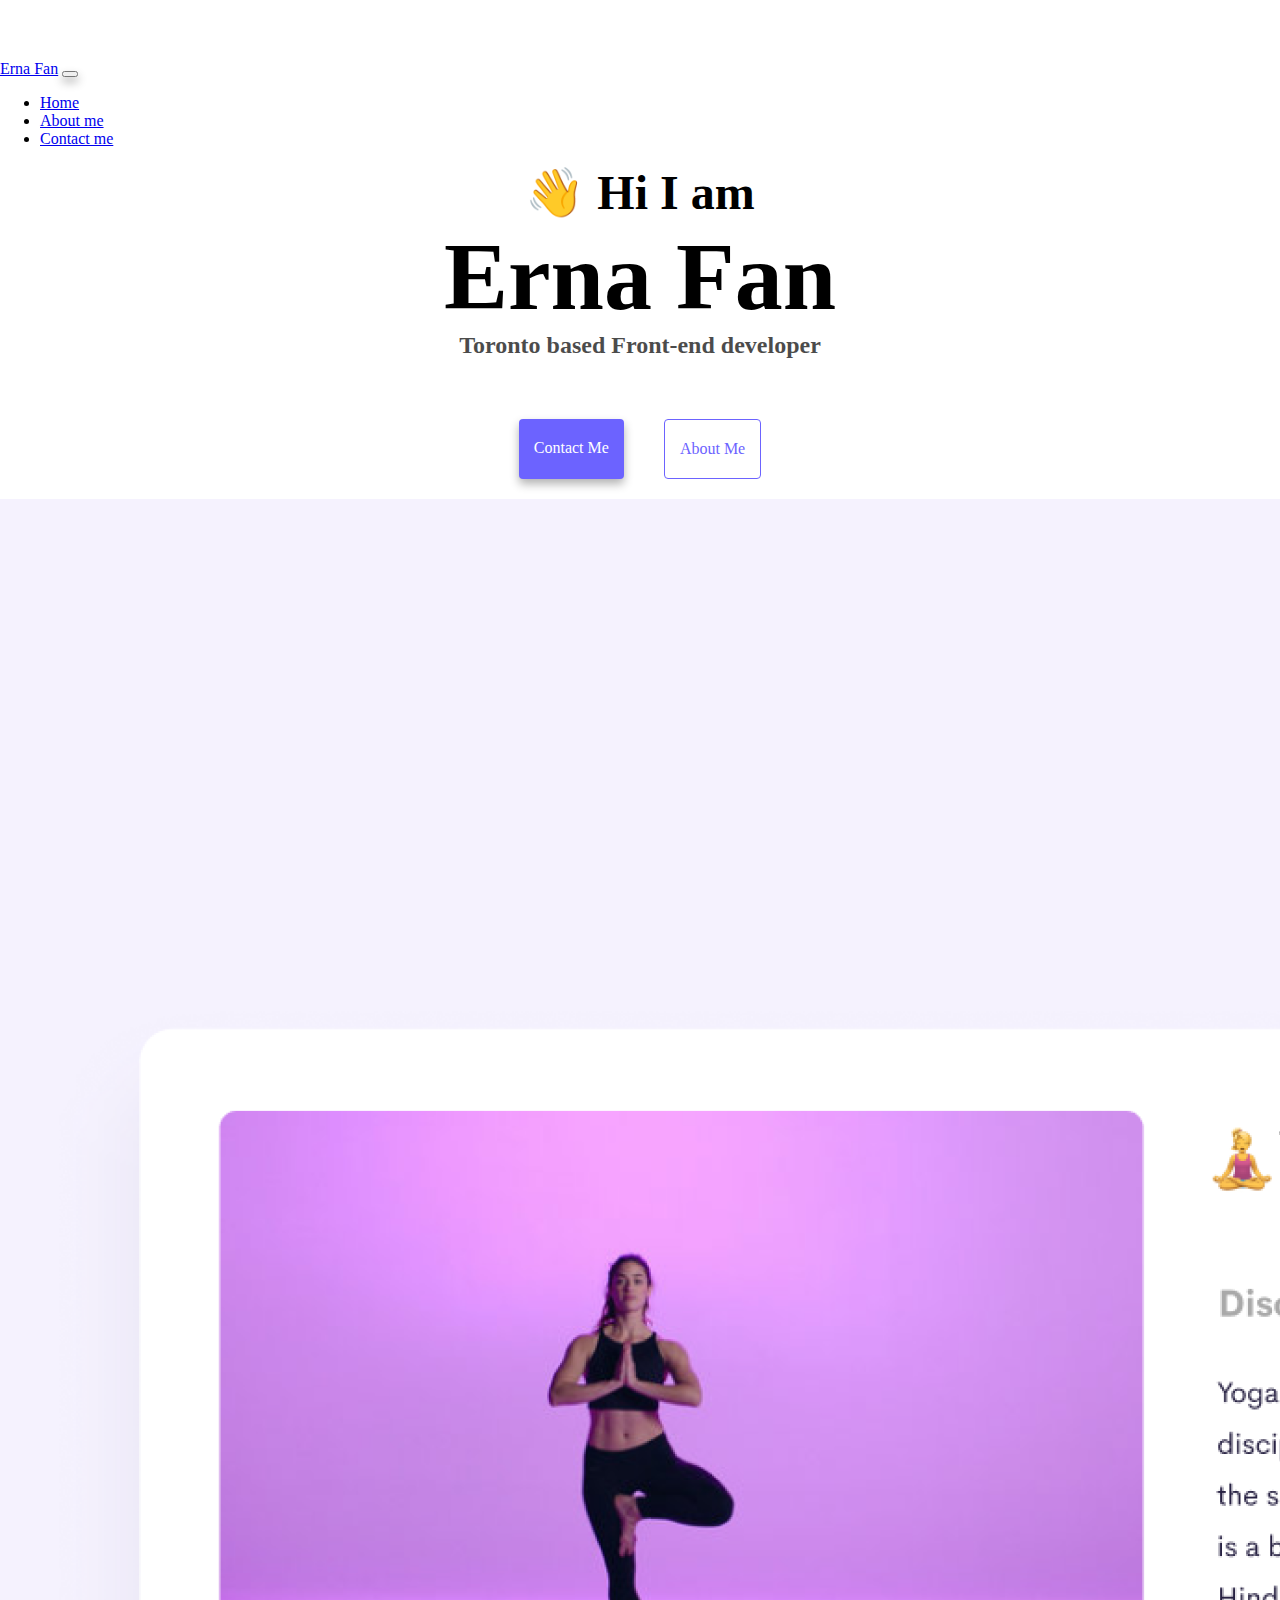
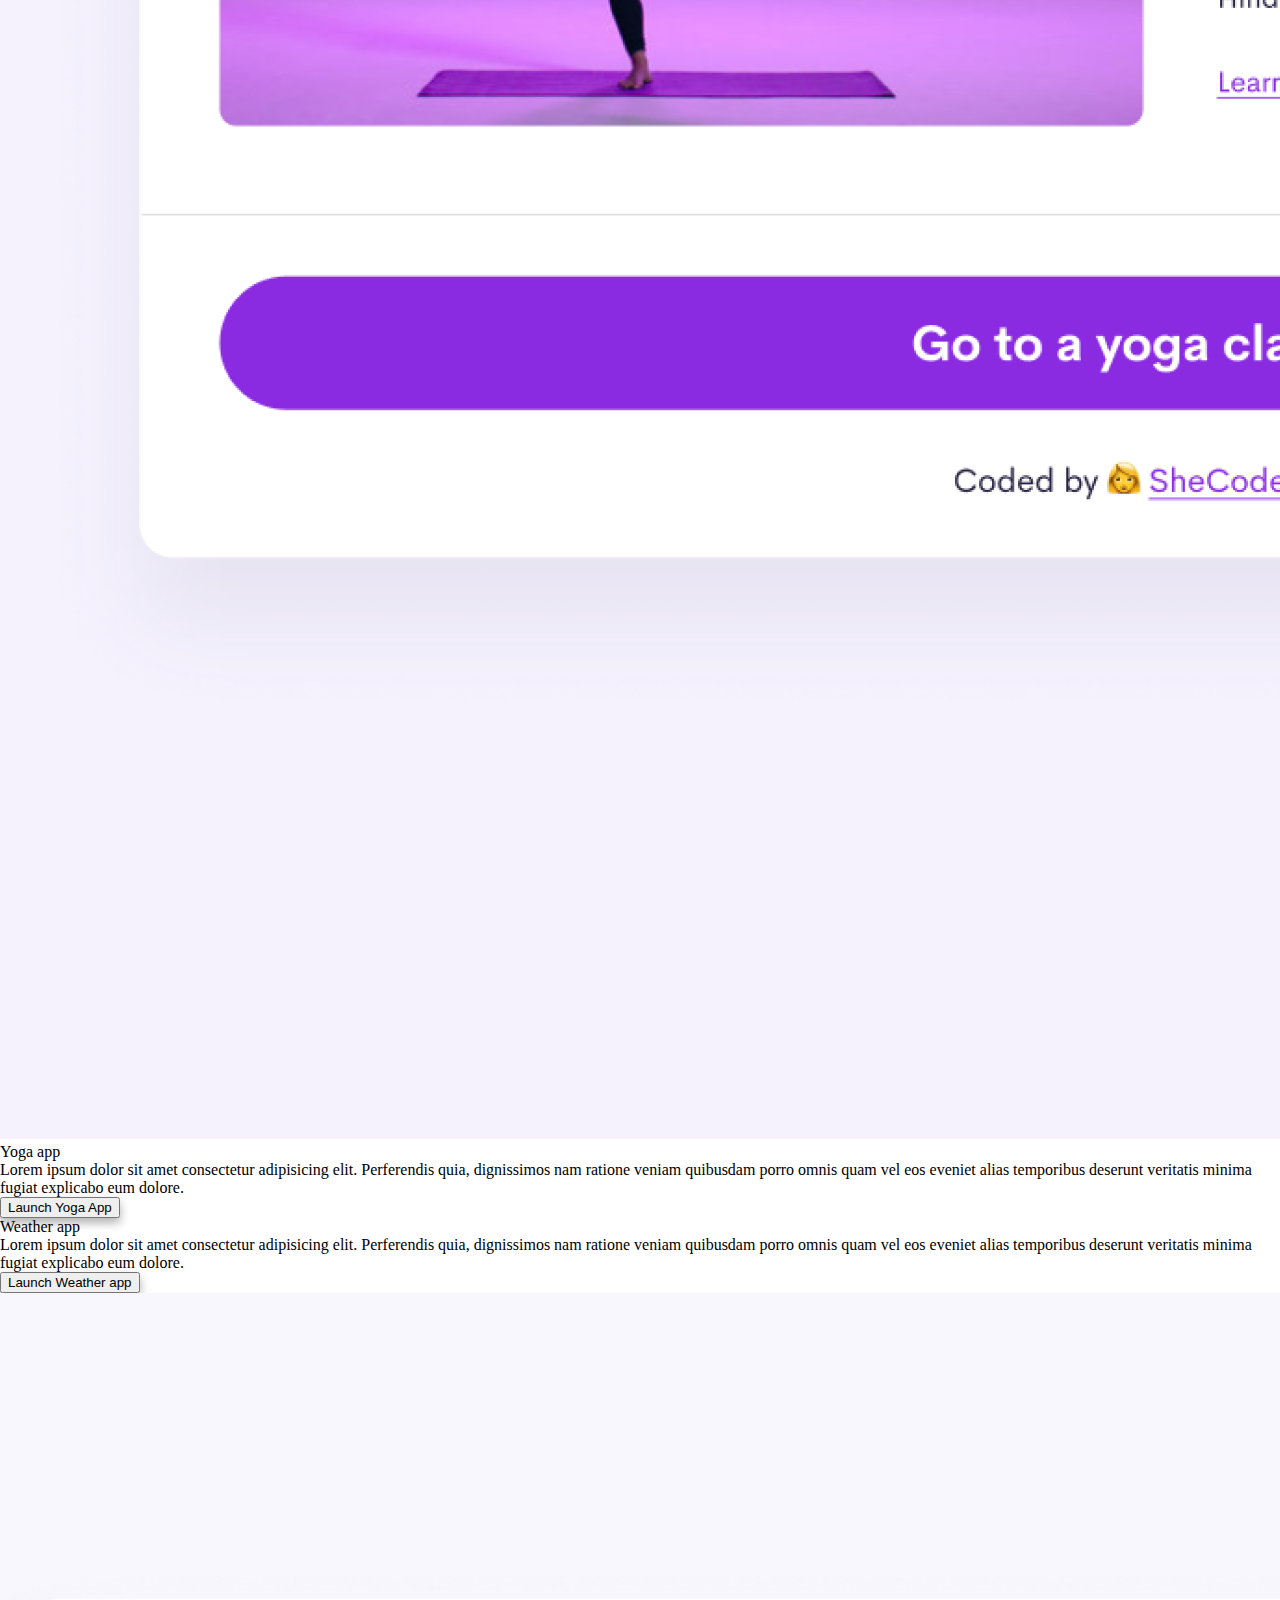
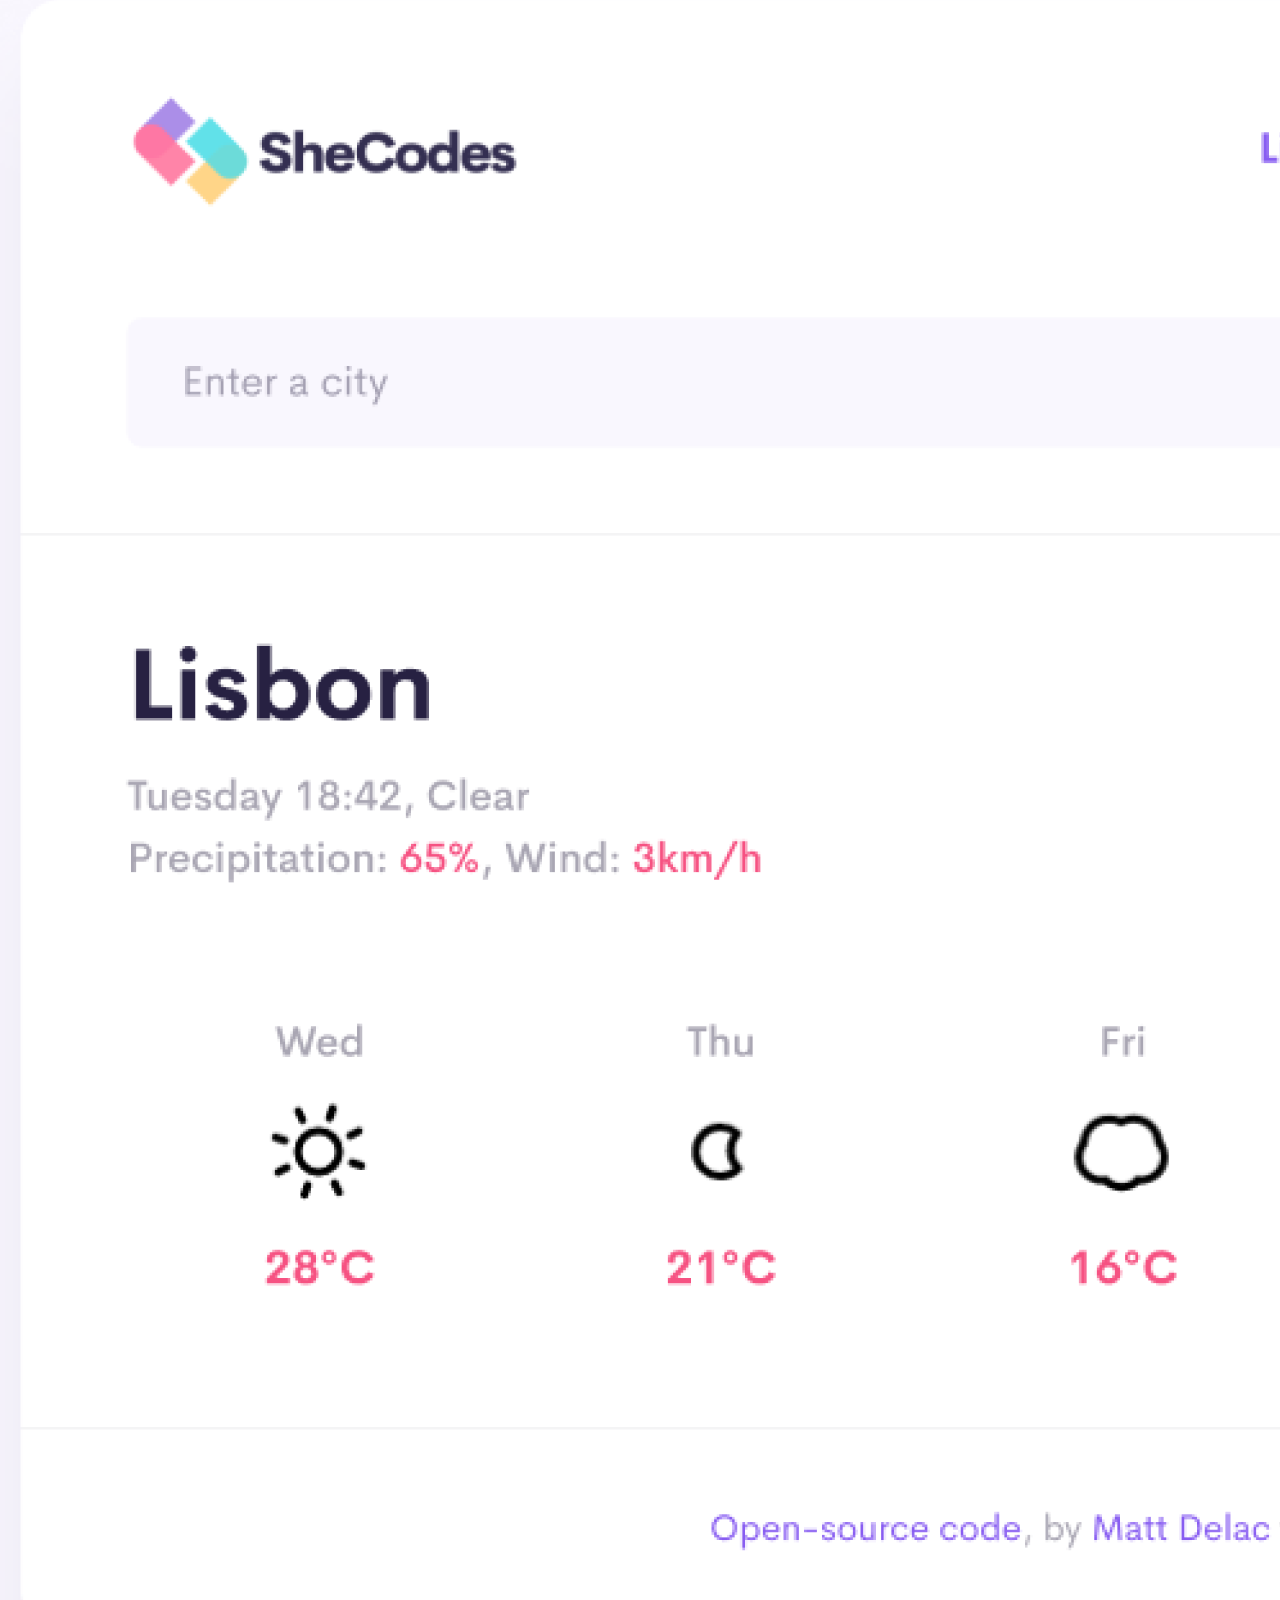
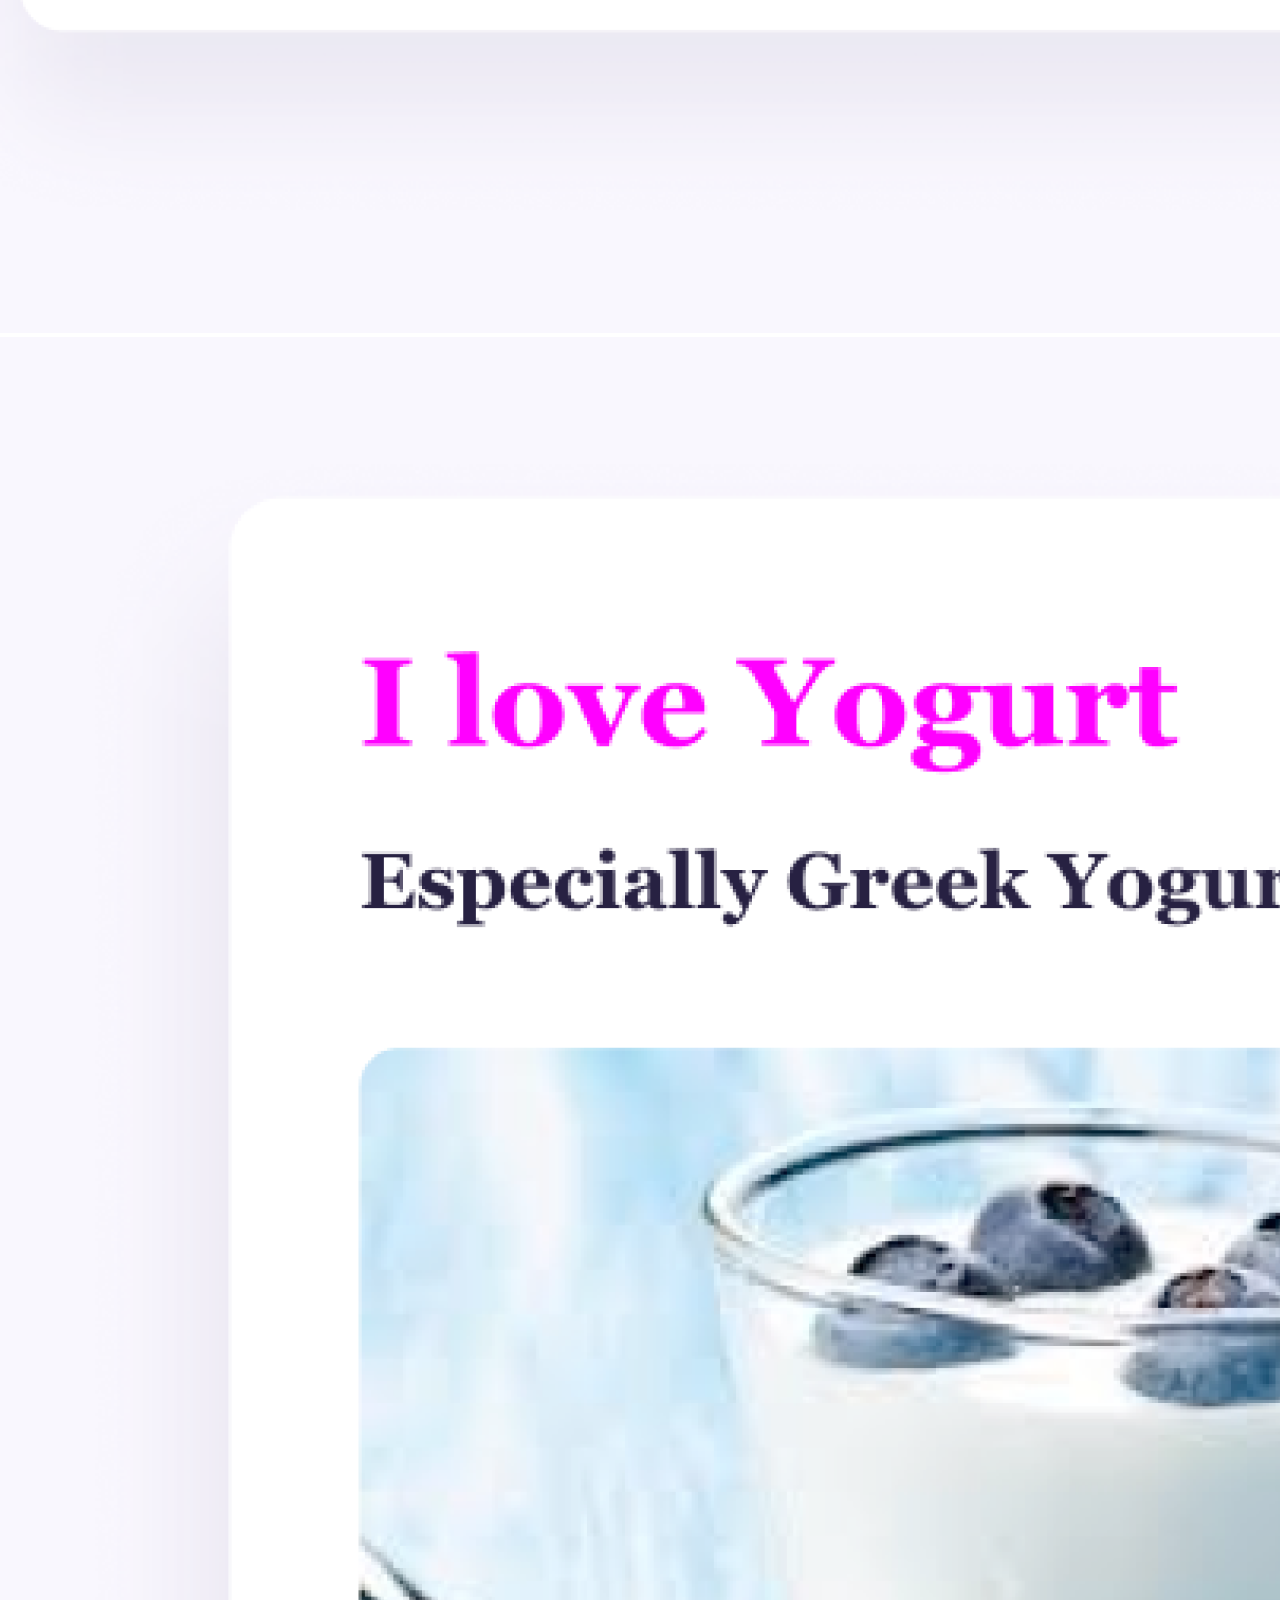
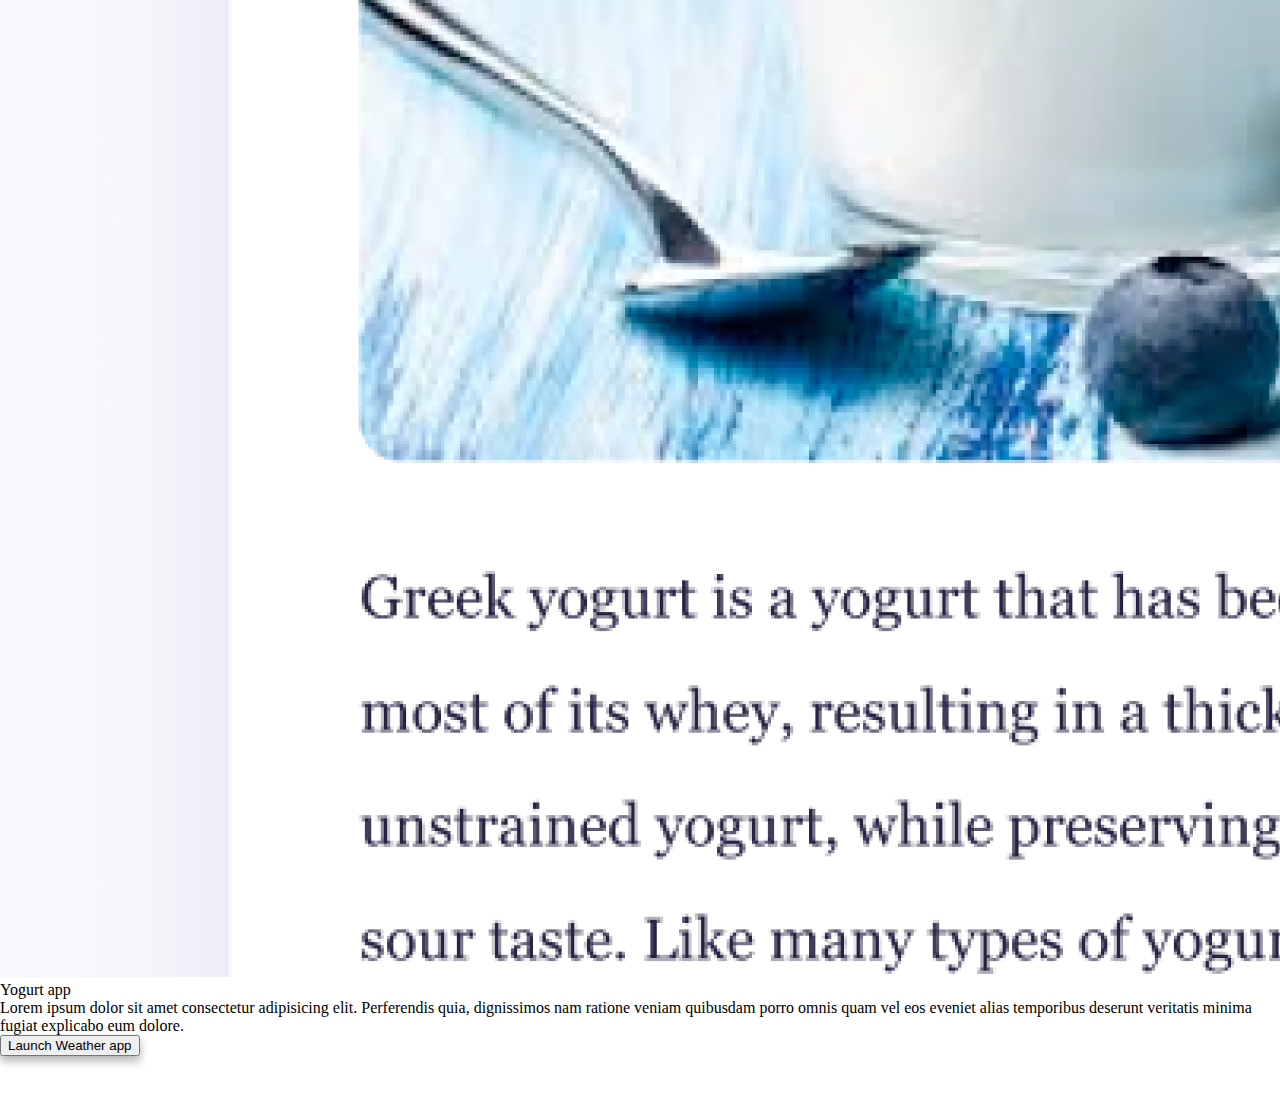
<file: index.html>
<!DOCTYPE html>
<html lang="en">
  <head>
    <meta charset="UTF-8" />
    <meta http-equiv="X-UA-Compatible" content="IE=edge" />
    <meta name="viewport" content="width=device-width, initial-scale=1.0" />
    <title>Erna Fan</title>
    <link
      href="https://cdn.jsdelivr.net/npm/bootstrap@5.1.1/dist/css/bootstrap.min.css"
      rel="stylesheet"
      integrity="sha384-F3w7mX95PdgyTmZZMECAngseQB83DfGTowi0iMjiWaeVhAn4FJkqJByhZMI3AhiU"
      crossorigin="anonymous"
    />
    <script
      src="https://cdn.jsdelivr.net/npm/bootstrap@5.1.1/dist/js/bootstrap.bundle.min.js"
      integrity="sha384-/bQdsTh/da6pkI1MST/rWKFNjaCP5gBSY4sEBT38Q/9RBh9AH40zEOg7Hlq2THRZ"
      crossorigin="anonymous"
    ></script>
    <link rel="stylesheet" href="/style.css" />
  </head>
  <nav class="navbar fixed-top navbar-expand-lg navbar-light bg-light">
    <div class="container-fluid">
      <a class="navbar-brand" href="#">Erna Fan</a>
      <button
        class="navbar-toggler"
        type="button"
        data-bs-toggle="collapse"
        data-bs-target="#navbarNav"
        aria-controls="navbarNav"
        aria-expanded="false"
        aria-label="Toggle navigation"
      >
        <span class="navbar-toggler-icon"></span>
      </button>
      <div class="collapse navbar-collapse" id="navbarNav">
        <ul class="navbar-nav">
          <li class="nav-item">
            <a class="nav-link active" aria-current="page" href="/index.html"
              >Home</a
            >
          </li>
          <li class="nav-item">
            <a class="nav-link" href="/about.html">About me</a>
          </li>
          <li class="nav-item">
            <a class="nav-link" href="/about.html#contact">Contact me</a>
          </li>
        </ul>
      </div>
    </div>
  </nav>
  <body>
    <h2>👋 Hi I am</h2>
    <h1>Erna Fan</h1>
    <h3>Toronto based Front-end developer</h3>
    <div class="navigation-links">
      <a href="/about.html#contact" class="contact-link">Contact me</a>
      <a href="/about.html" class="about-link">About me</a>
    </div>
    <div class="work">
    <div class="container d-grid gap-3" >
      <div class="row">
        <div class="col-sm-6 p-2">
          <img src="/images/yoga.png" class="img-fluid" />
        </div>
        <div class="col-sm-6">
          <div class="yoga-app-title display-6 mb-3" >Yoga app</div>
          <div class="yoga-paragraph">
            Lorem ipsum dolor sit amet consectetur adipisicing elit. Perferendis
            quia, dignissimos nam ratione veniam quibusdam porro omnis quam vel
            eos eveniet alias temporibus deserunt veritatis minima fugiat
            explicabo eum dolore.
          </div>
          <div class="yoga-button mt-5 ">
            <button type="button" class="btn btn-primary">
              Launch Yoga App
            </button>
          </div>
        </div>
      </div>
<div class="weather-one">
<div class="row">
  <div class="col-sm-6 p-2">
    <img src="/images/weather.png" class="img-fluid" />
  </div>
  <div class="col-sm-6 p-2 ">
    <div class="weather-app-title display-6 mb-3">Weather app</div>
    <div class="weather-app-paragraph">
      Lorem ipsum dolor sit amet consectetur adipisicing elit. Perferendis
      quia, dignissimos nam ratione veniam quibusdam porro omnis quam vel
      eos eveniet alias temporibus deserunt veritatis minima fugiat
      explicabo eum dolore.
    </div>
    <div class="weather-app-button mt-5">
      <button type="button" class="btn btn-primary">
        Launch Weather app
      </button>
    </div>
  </div>
</div>
</div>
<div class="weather-two">
  <div class="row">
    <div class="col-sm-6 p-2 ">
      <div class="weather-app-title display-6 mb-3">Weather app</div>
      <div class="weather-app-paragraph">
        Lorem ipsum dolor sit amet consectetur adipisicing elit. Perferendis
        quia, dignissimos nam ratione veniam quibusdam porro omnis quam vel
        eos eveniet alias temporibus deserunt veritatis minima fugiat
        explicabo eum dolore.
      </div>
      <div class="weather-app-button mt-5">
        <button type="button" class="btn btn-primary">
          Launch Weather app
        </button>
      </div>
    </div>
    <div class="col-sm-6 p-2">
      <img src="/images/weather.png" class="img-fluid" />
    </div>
  </div>
</div>
     

      <div class="row">
        <div class="col-sm-6 p-2">
          <img src="/images/yogurt.png" class="img-fluid">
        </div>
        <div class="col-sm-6">
            <div class="yogurt-app-title display-6 mb-3" >Yogurt app</div>
            <div class="yogurt-app-paragraph">
              Lorem ipsum dolor sit amet consectetur adipisicing elit. Perferendis
              quia, dignissimos nam ratione veniam quibusdam porro omnis quam vel
              eos eveniet alias temporibus deserunt veritatis minima fugiat
              explicabo eum dolore.
            </div>
            <div class="yogurt-app-button mt-5">
              <button type="button" class="btn btn-primary">
                Launch Weather app
              </button>
        </div>
      </div>
    </div>
  </div>
    
  </body>
</html>
</file>
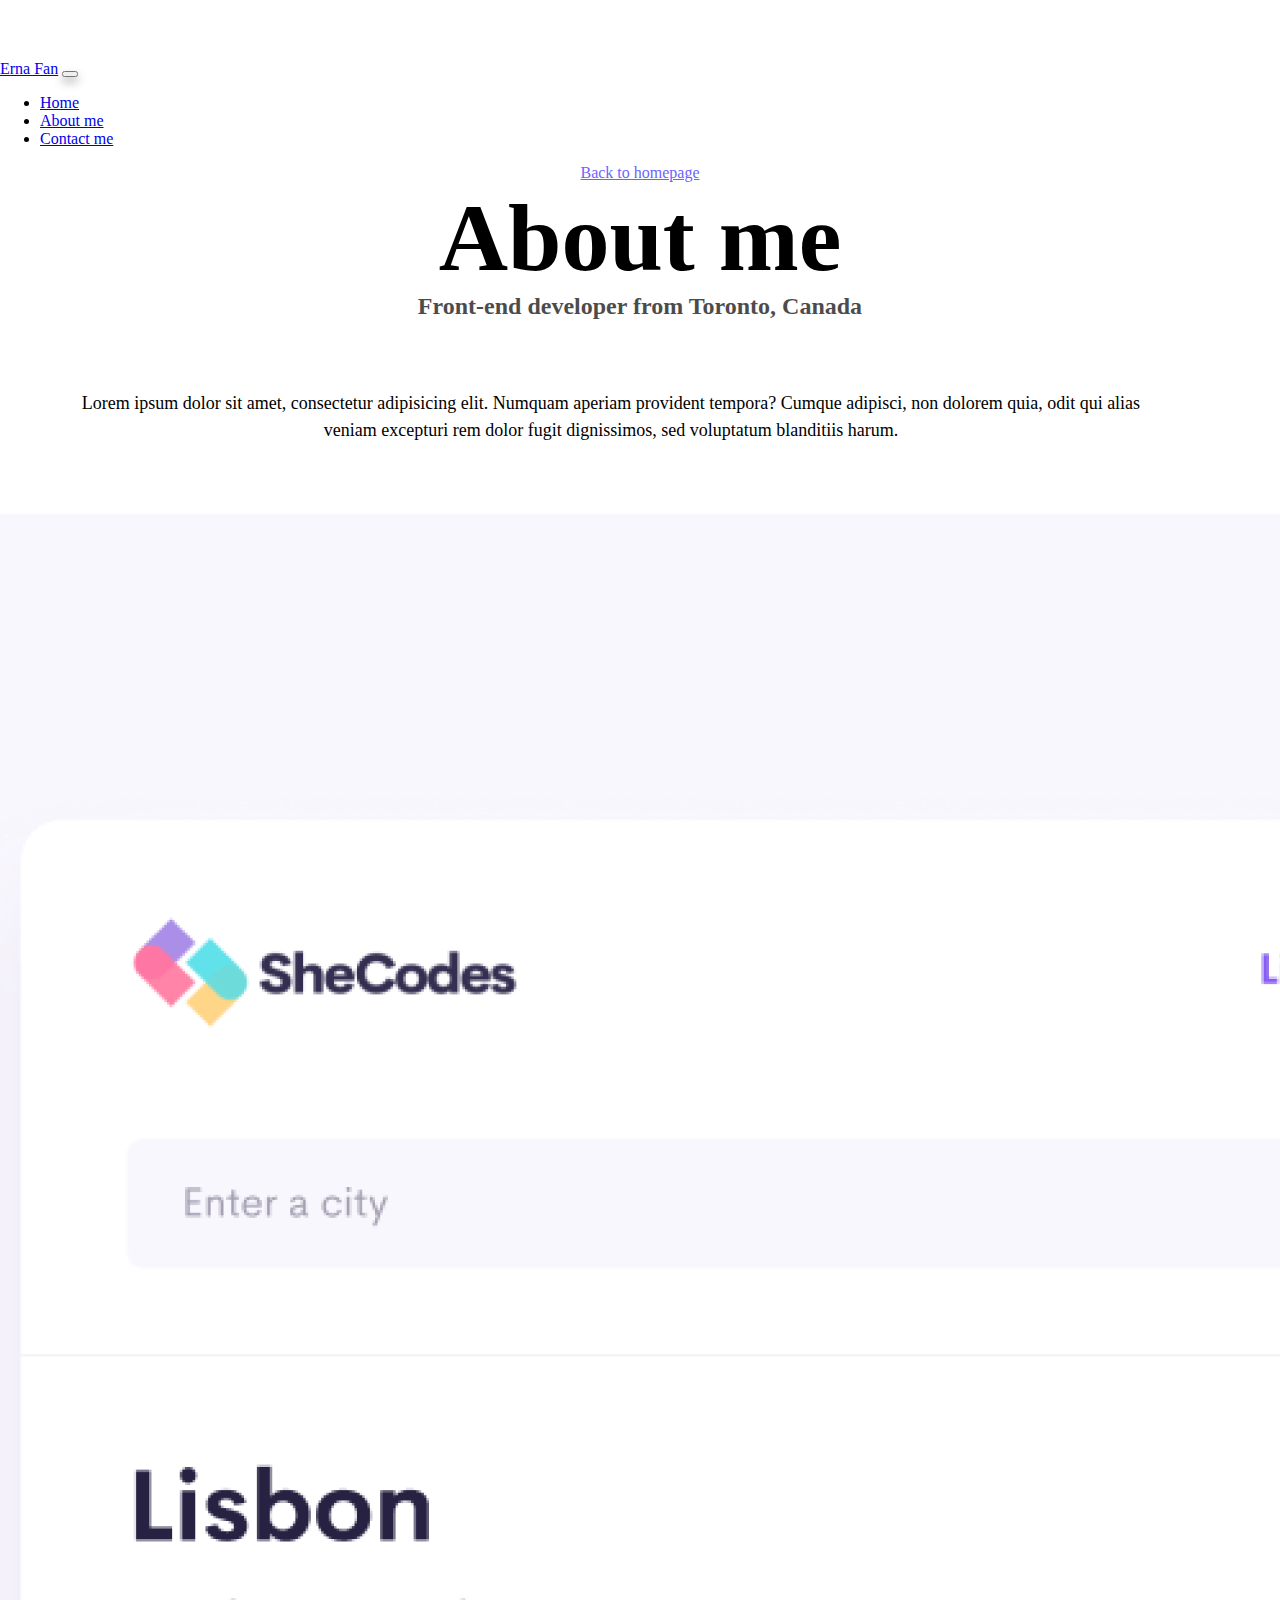
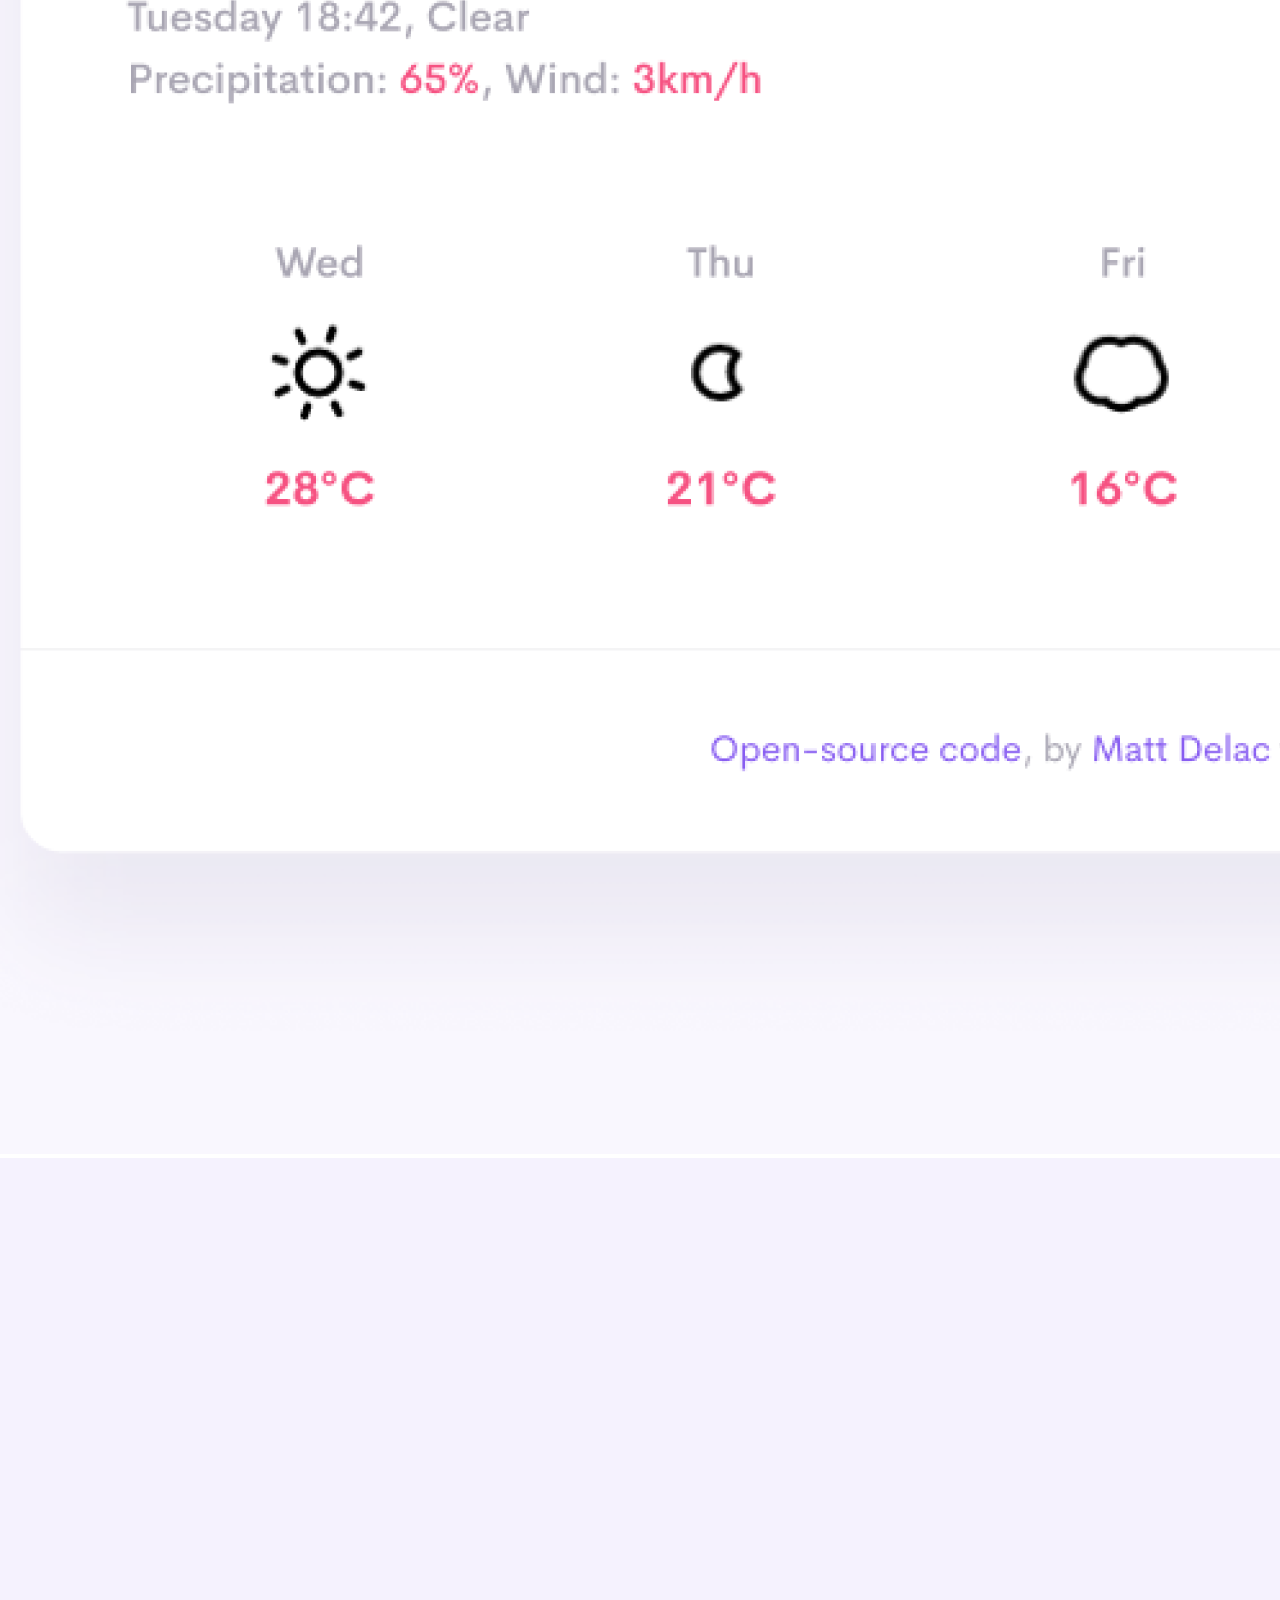
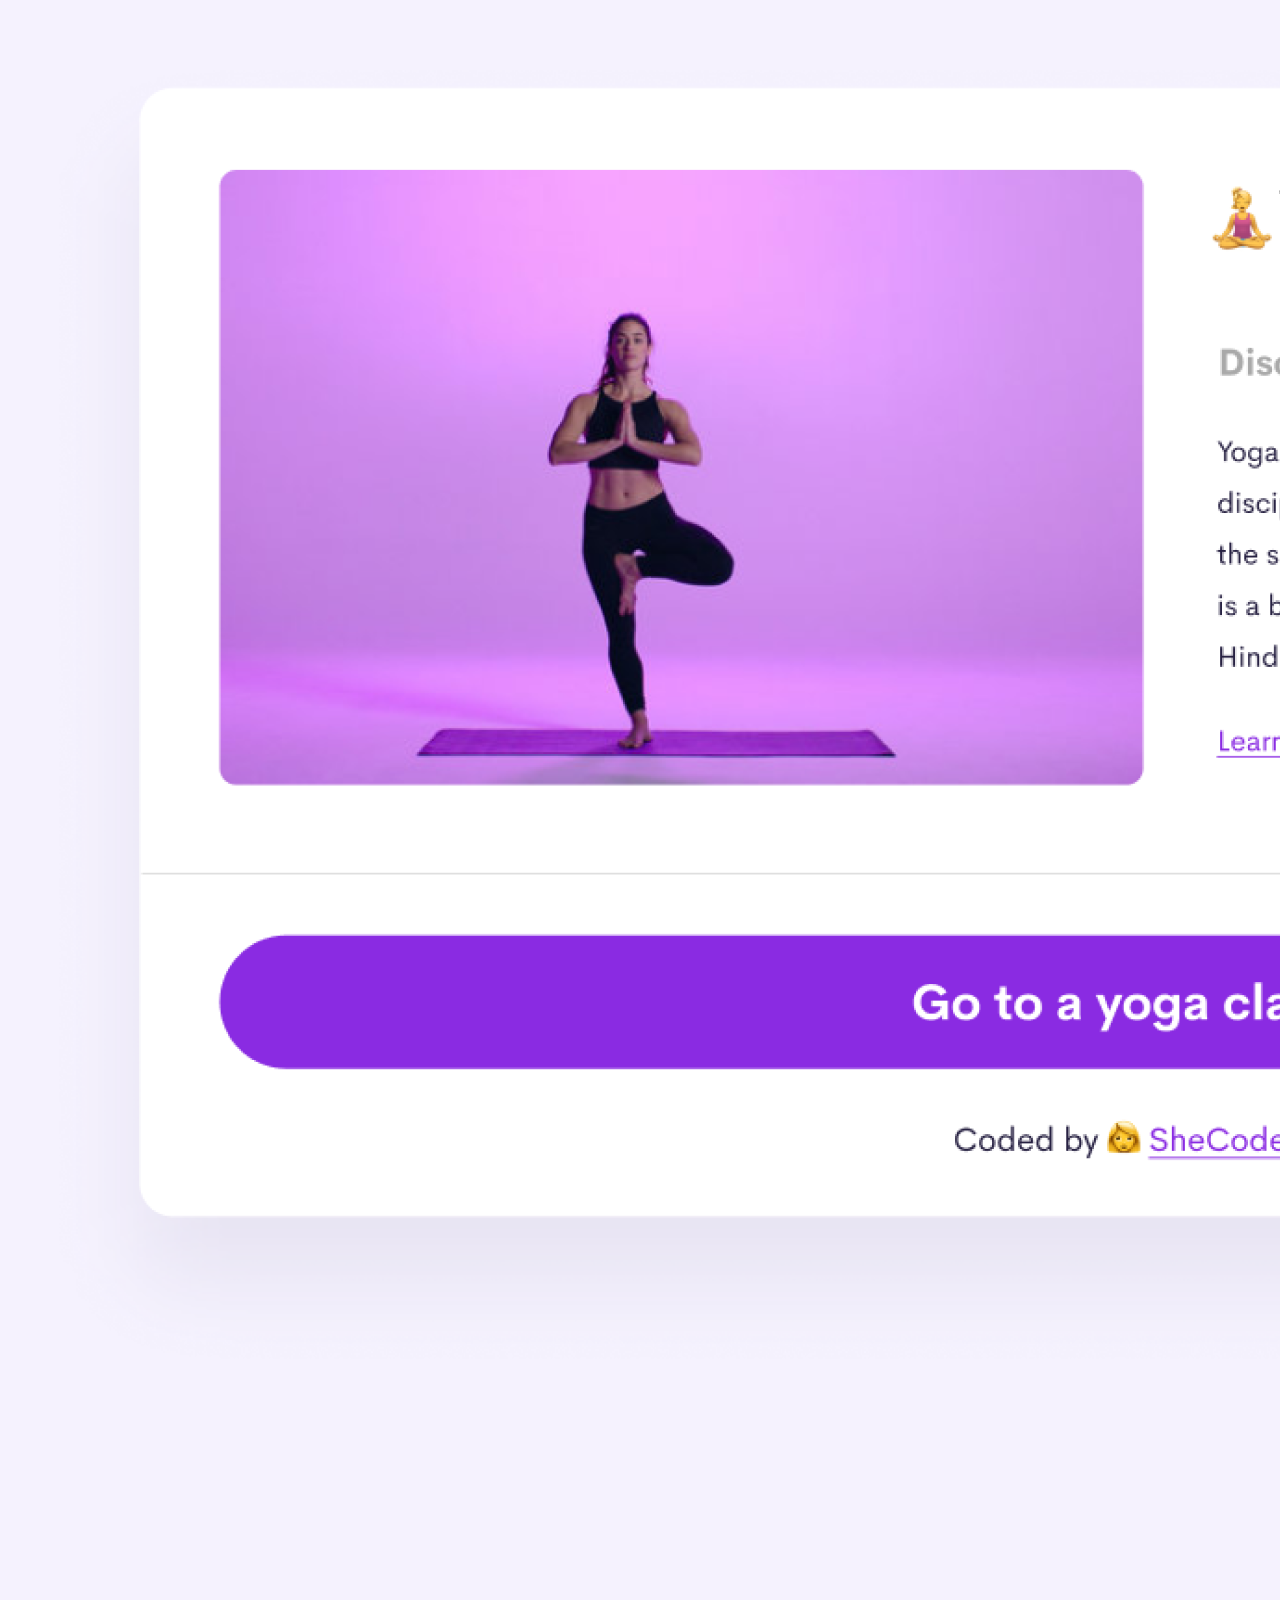
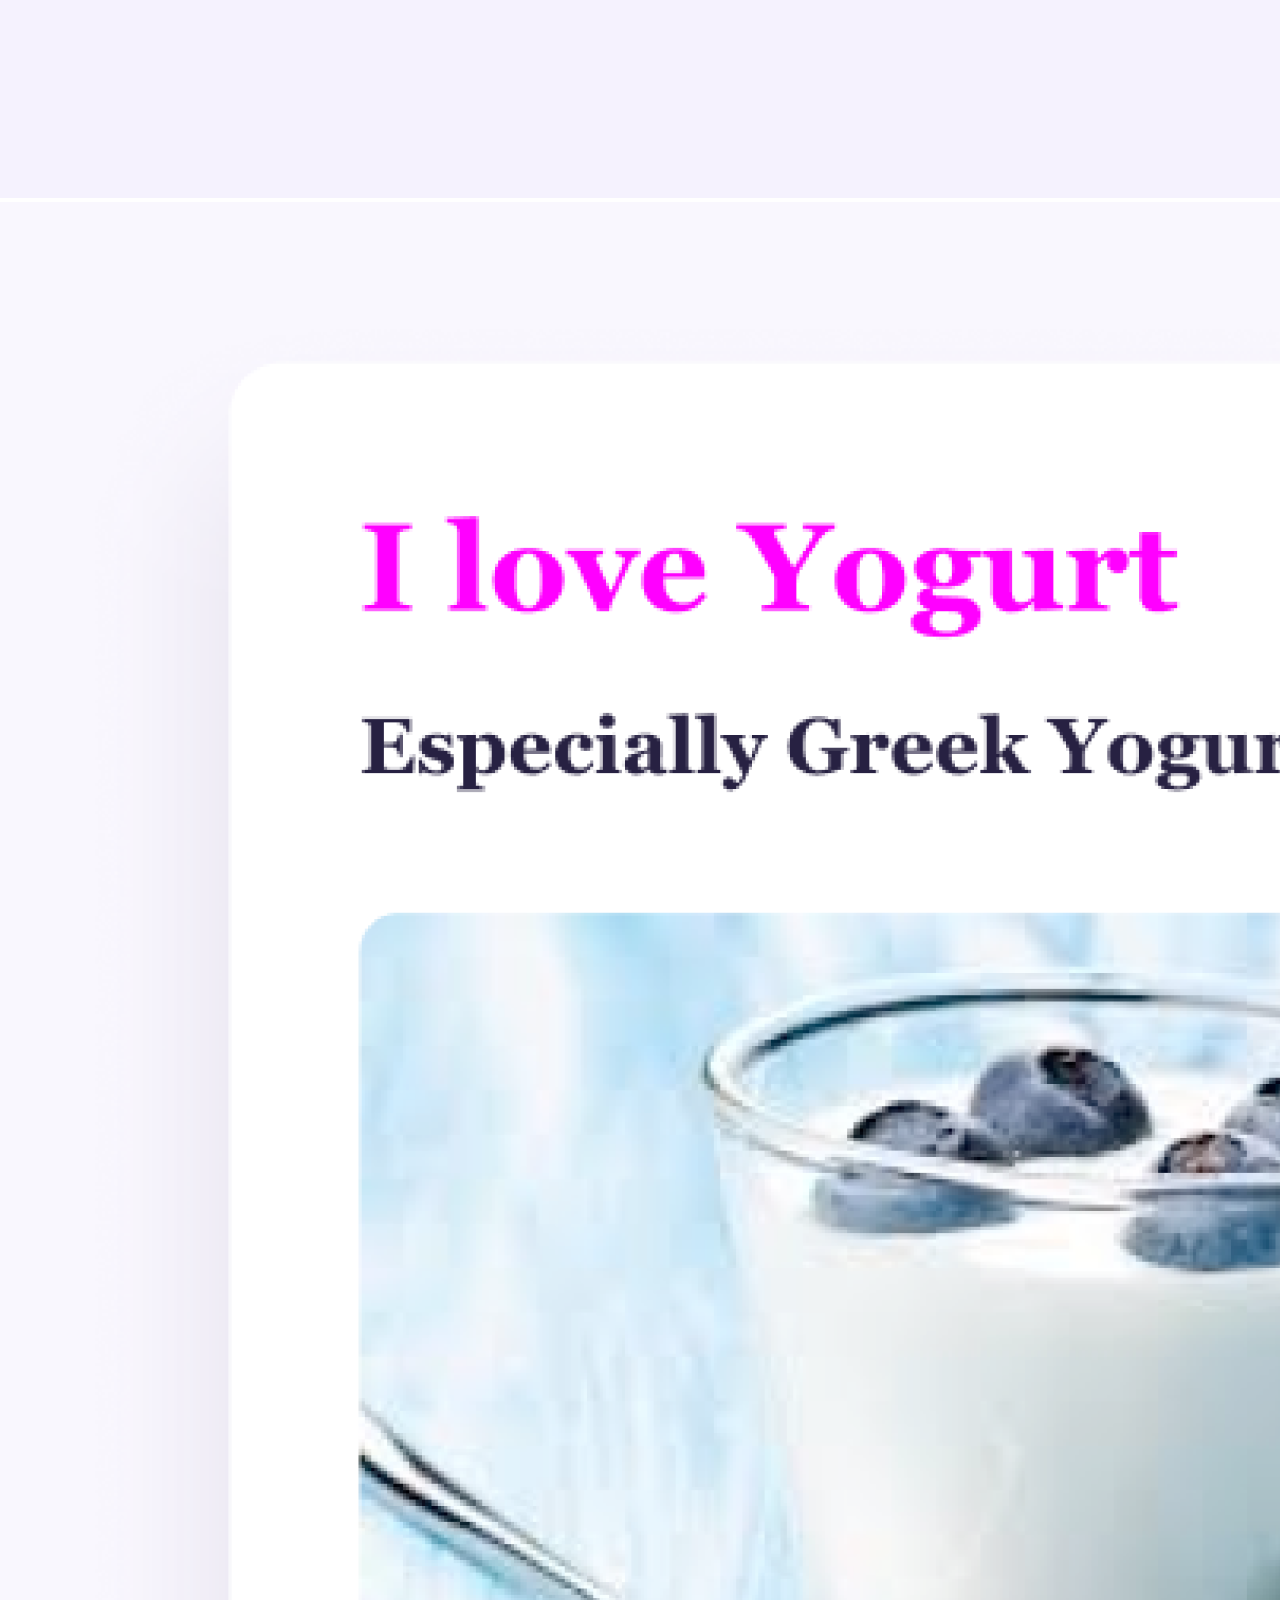
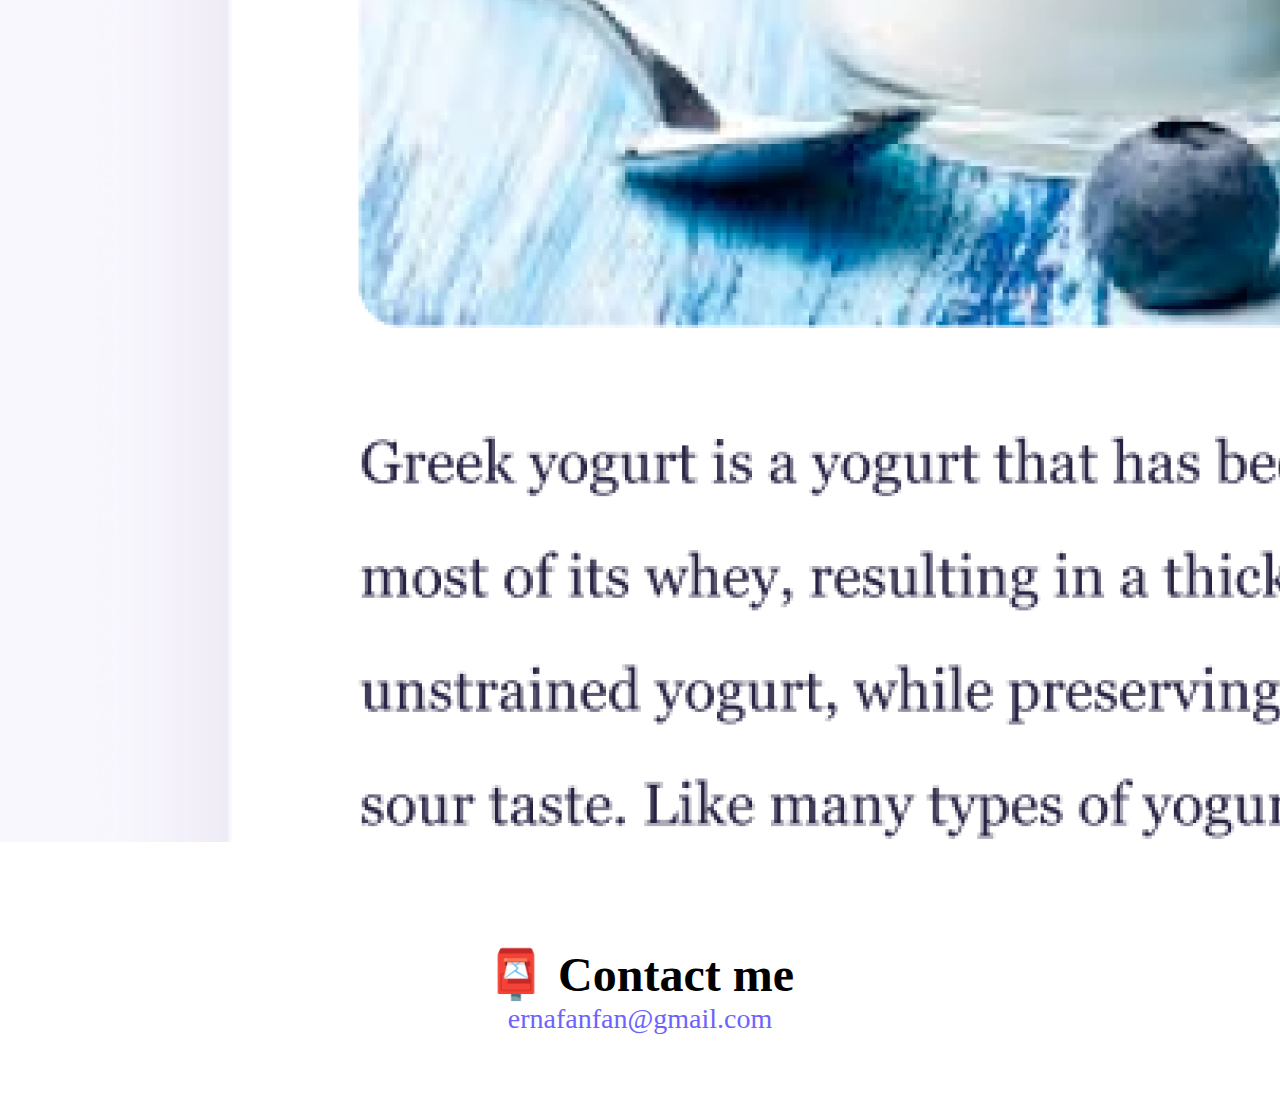
<file: about.html>
<!DOCTYPE html>
<html lang="en">

<head>
    <meta charset="UTF-8" />
    <meta http-equiv="X-UA-Compatible" content="IE=edge" />
    <meta name="viewport" content="width=device-width, initial-scale=1.0" />
    <link href="https://cdn.jsdelivr.net/npm/bootstrap@5.1.1/dist/css/bootstrap.min.css" rel="stylesheet"
        integrity="sha384-F3w7mX95PdgyTmZZMECAngseQB83DfGTowi0iMjiWaeVhAn4FJkqJByhZMI3AhiU" crossorigin="anonymous" />
    <script src="https://cdn.jsdelivr.net/npm/bootstrap@5.1.1/dist/js/bootstrap.bundle.min.js"
        integrity="sha384-/bQdsTh/da6pkI1MST/rWKFNjaCP5gBSY4sEBT38Q/9RBh9AH40zEOg7Hlq2THRZ"
        crossorigin="anonymous"></script>
    <link rel="stylesheet" href="style.css" />
    <title>About Erna</title>
</head>
<nav class="navbar fixed-top navbar-expand-lg navbar-light bg-light">
    <div class="container-fluid">
        <a class="navbar-brand" href="#">Erna Fan</a>
        <button class="navbar-toggler" type="button" data-bs-toggle="collapse" data-bs-target="#navbarNav"
            aria-controls="navbarNav" aria-expanded="false" aria-label="Toggle navigation">
            <span class="navbar-toggler-icon"></span>
        </button>
        <div class="collapse navbar-collapse" id="navbarNav">
            <ul class="navbar-nav">
                <li class="nav-item">
                    <a class="nav-link active" aria-current="page" href="/index.html">Home</a>
                </li>
                <li class="nav-item">
                    <a class="nav-link" href="/about.html">About me</a>
                </li>
                <li class="nav-item">
                    <a class="nav-link" href="/about.html#contact">Contact me</a>
                </li>
            </ul>
        </div>
    </div>
</nav>

<body>
    <a href="/index.html" class="homepage-link">Back to homepage</a>
    <div class="about-title">
    <h1>About me</h1>
    <h3>Front-end developer from Toronto, Canada</h3>

        <div class="about-paragraphs">
        
            <p>
                Lorem ipsum dolor sit amet, consectetur adipisicing elit. Numquam
                aperiam provident tempora? Cumque adipisci, non dolorem quia, odit qui
                alias veniam excepturi rem dolor fugit dignissimos, sed voluptatum
                blanditiis harum.
            </p>
         </div>
    </div>
    <div class="container w-100">
        <div class="row">
            <div class="col-sm-4">
                <img src="/images/weather.png" class="img-fluid rounded shadow-sm p-2 border" />
            </div>
            <div class="col-sm-4">
                <img src="/images/yoga.png" class="img-fluid rounded shadow-sm p-2 border" />
            </div>
            <div class="col-sm-4">
                <img src="/images/yogurt.png" class="img-fluid rounded shadow-sm p-2 border" />
            </div>
        </div>
    </div>

    <div id="contact">
        <h2>📮 Contact me</h2>
        <a href="mailto:ernafanfan@gmail.com" class="email-link">
            ernafanfan@gmail.com
        </a>
    </div>
</body>

</html>
</file>
<file: style.css>
:root {
  --primary-color: #6c63ff;
  --secondary-color: #f5f2fe;
  --box-shadow: 0 5px 10px rgba(0, 0, 0, 0.3);
}

body {
  margin: 60px auto;
  /* max-width: 800px; */
}

h1,
h2,
h3 {
  text-align: center;
  margin: 0;
}

h1 {
  font-size: 96px;
}

h2 {
  font-size: 48px;
}

h3 {
  font-size: 24px;
  opacity: 0.7;
}

p {
  background: var(--secondary-color);
  padding: 20px;
  border-radius: 4px;
  font-size: 18px;
  line-height: 1.5;
 
}
button {
  box-shadow: var(--box-shadow);
}
.navigation-links {
  display: flex;
  margin-top: 40px;
  justify-content: center;
}

.navigation-links a {
  margin: 20px;
  border-radius: 4px;
  padding: 20px 15px;
  text-decoration: none;
  text-transform: capitalize;
}

.contact-link {
  background: var(--primary-color);
  box-shadow: var(--box-shadow);
  color: white;
}

.about-link {
  color: var(--primary-color);
  border: 1px solid var(--primary-color);
}

.homepage-link {
  color: var(--primary-color);
  text-align: center;
  display: block;
}

.about-paragraphs {
  margin: 50px;
}

.about-paragraphs p {
  display: block;
  margin: 10px;
  background-color: white;
  text-align: center;
  max-width: 90%;
}

.email-link {
  display: flex;
  justify-content: center;
  color: var(--primary-color);
  font-size: 28px;
  text-decoration: none;
}

.email-link:hover {
  text-decoration: underline;
}

#contact {
  margin-top: 100px;
}
@media(max-width:576px){
  .weather-two{
    display:none;
  }
  .about-title {
    text-align: center;
  }
  
  .about-title h1,h3
   {
    text-align: center;
    font-size: 16pxs;
  }
  
  .about-paragraphs p{
    text-align:center;
    font-size: smaller;
  }
}

@media(min-width:576px){
  .weather-one {
    display: none;
  }

    
}
</file>
